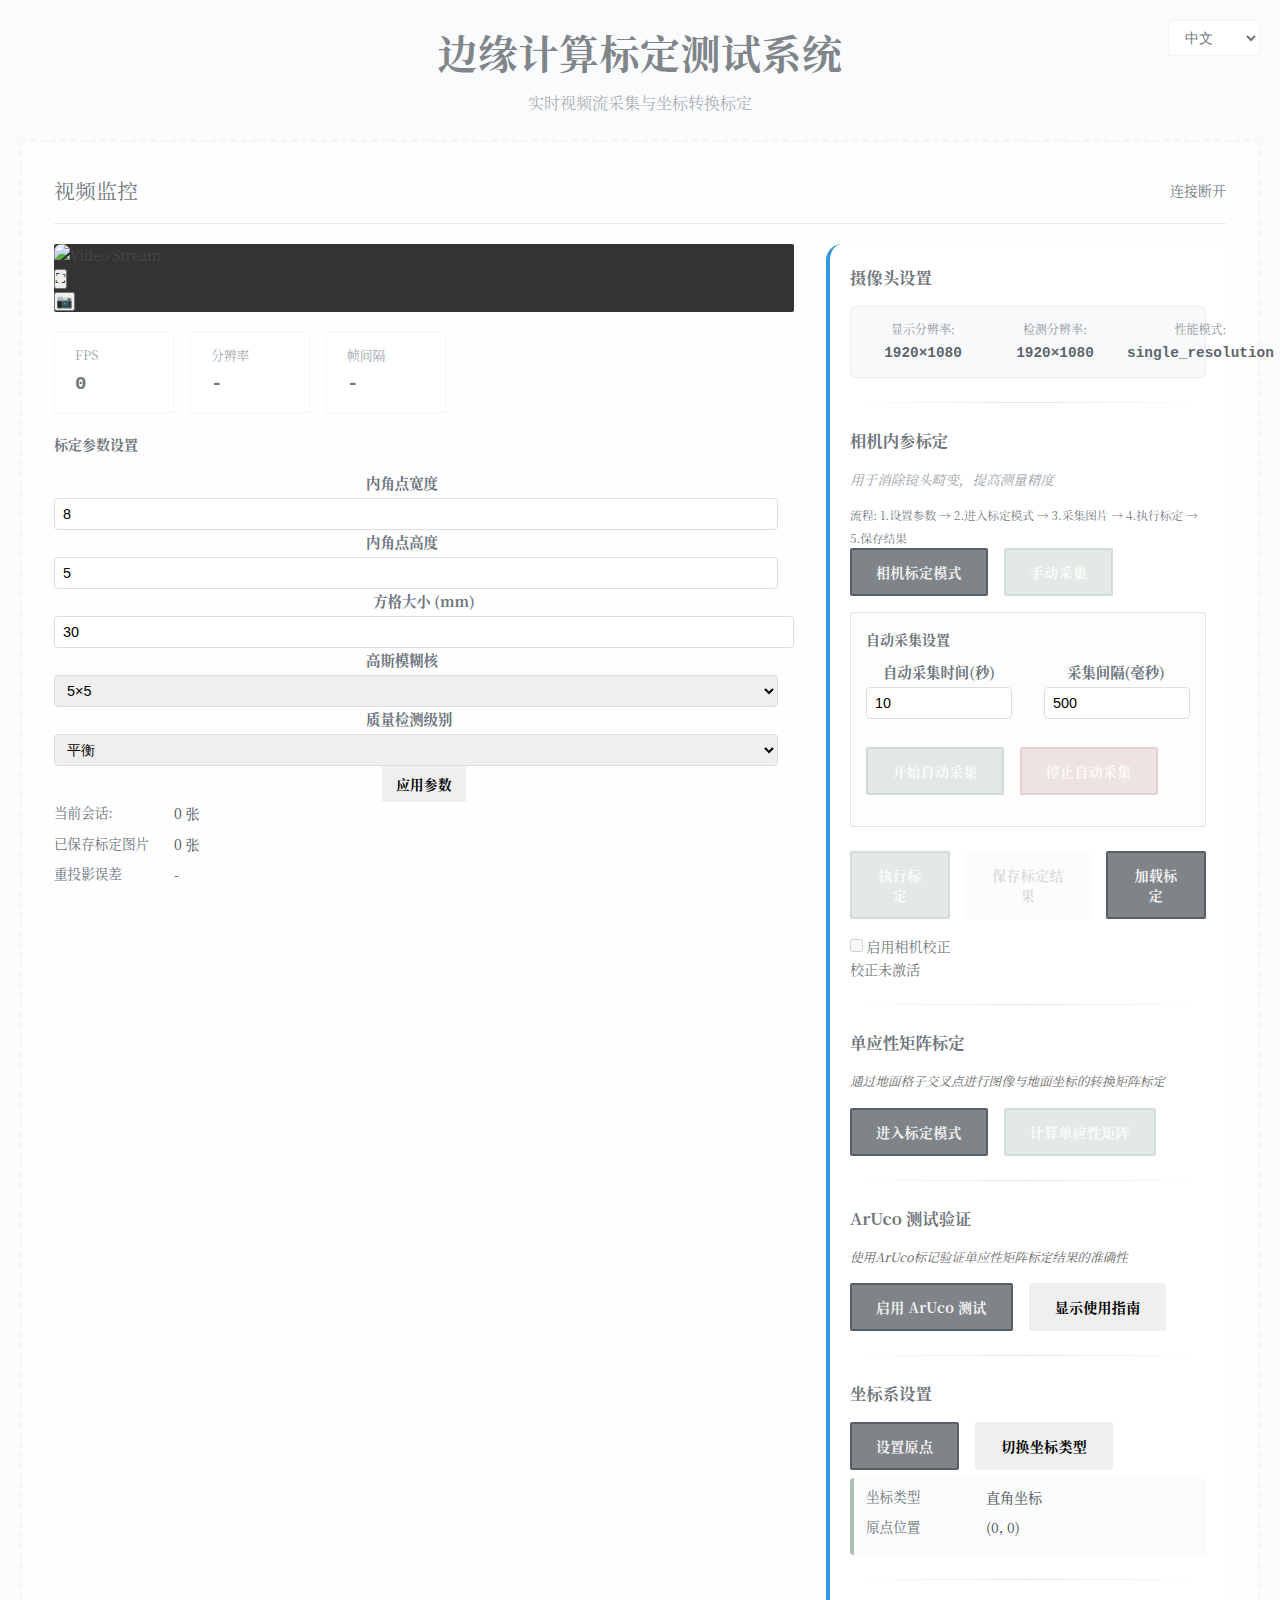
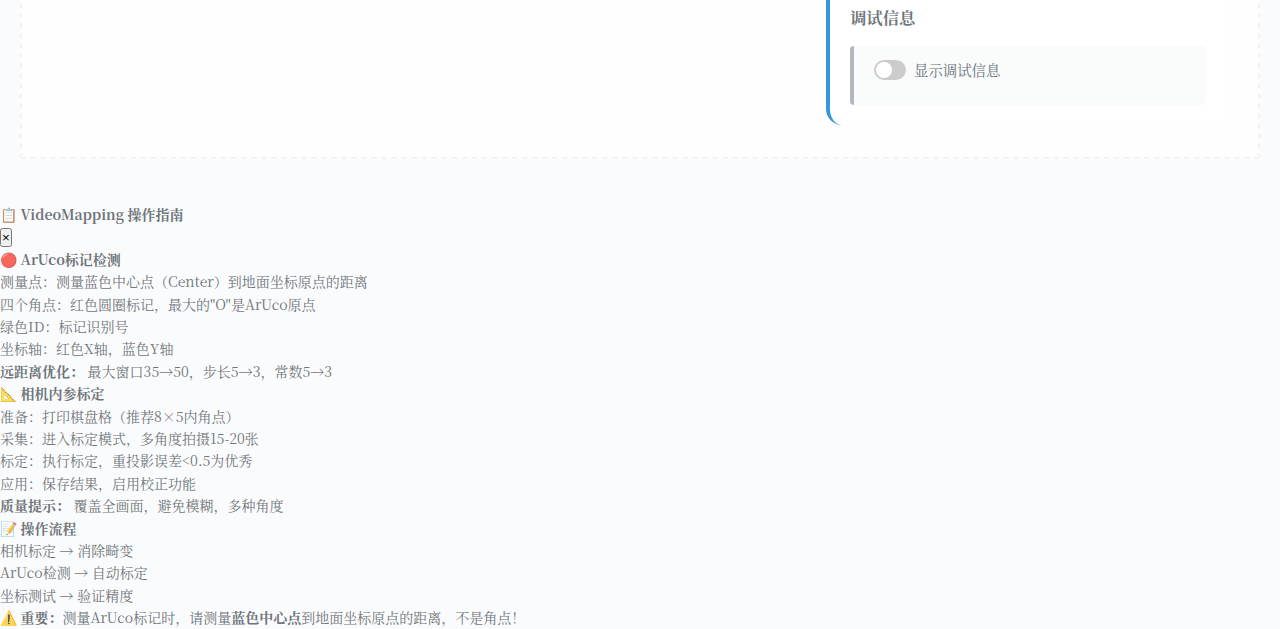
<file: static/index_backup.html>
<!DOCTYPE html>
<html lang="en">
<head>
    <meta charset="UTF-8">
    <meta name="viewport" content="width=device-width, initial-scale=1.0">
    <title>边缘计算标定测试系统</title>
    
    <!-- Favicon -->
    <link rel="icon" type="image/png" href="favicon.png">
    <link rel="shortcut icon" type="image/png" href="favicon.png">
    
    <!-- 防缓存的meta标签 -->
    <meta http-equiv="Cache-Control" content="no-cache, no-store, must-revalidate">
    <meta http-equiv="Pragma" content="no-cache">
    <meta http-equiv="Expires" content="0">
    
    <link rel="stylesheet" href="styles.css">
</head>
<body>
    <div class="app-container">
        <div class="page-header">
            <div class="language-switcher">
                <select id="languageSelect" class="language-select">
                    <option value="zh">中文</option>
                    <option value="en">English</option>
                </select>
            </div>
            <h1 class="page-title" data-i18n="title">边缘计算标定测试系统</h1>
            <p class="page-subtitle" data-i18n="subtitle">Edge Computing Calibration Test System</p>
        </div>
        
        <div class="card">
            <div class="card-header">
                <h2 class="card-title" data-i18n="video_monitoring">视频流</h2>
                <div id="status" class="status-panel" data-i18n="status_connecting">状态: 正在连接服务器...</div>
            </div>
            
            <div class="grid grid-2">
                <div>
                    <div class="video-container">
                        <img id="video" alt="Video Stream" style="max-width: 100%; height: auto; border-radius: 8px;">
                        <div class="fullscreen-container">
                            <button id="fullscreenBtn" class="fullscreen-btn" title="全屏显示">
                                <span>⛶</span>
                            </button>
                        </div>
                        
                        <!-- 添加浮动的相机校正控制面板 -->
                        <div id="floatingCorrectionPanel" class="floating-correction-panel" style="display: none;">
                            <div class="panel-header">
                                <span class="panel-title">📷 相机校正控制</span>
                                <button id="closeCorrectionPanel" class="close-btn">×</button>
                            </div>
                            <div class="panel-content">
                                <div class="correction-toggle-row">
                                    <label class="switch-container">
                                        <input type="checkbox" id="floatingEnableCameraCorrectionToggle" disabled>
                                        <span class="switch-slider"></span>
                                        <span class="switch-label" data-i18n="enable_camera_correction">启用相机校正</span>
                                    </label>
                                    <div id="floatingCorrectionStatus" class="correction-status">
                                        <span class="status-text" data-i18n="correction_inactive">校正未激活</span>
                                    </div>
                                </div>
                                <div class="correction-info">
                                    <div class="info-item">
                                        <span class="info-label">校正状态:</span>
                                        <span id="correctionEffectDisplay" class="info-value">未知</span>
                                    </div>
                                    <div class="info-item">
                                        <span class="info-label">处理延迟:</span>
                                        <span id="correctionLatency" class="info-value">--ms</span>
                                    </div>
                                </div>
                            </div>
                        </div>
                        
                        <!-- 视频流控制浮动按钮 -->
                        <div class="video-overlay-controls">
                            <button id="showCorrectionPanelBtn" class="overlay-btn correction-btn" title="显示相机校正控制">
                                📷
                            </button>
                        </div>
                    </div>
                    
                    <div class="stats">
                        <div class="stat">
                            <span class="stat-label" data-i18n="fps">FPS</span>
                            <span id="fps" class="stat-value">0</span>
                        </div>
                        <div class="stat">
                            <span class="stat-label" data-i18n="resolution">分辨率</span>
                            <span id="resolution" class="stat-value">-</span>
                        </div>
                        <div class="stat">
                            <span class="stat-label" data-i18n="latency">帧间隔</span>
                            <span id="latency" class="stat-value">-</span>
                        </div>
                    </div>
                    
                    <!-- 标定参数设置区域 - 移到视频下方 -->
                    <div class="calibration-params-section">
                        <h4 class="mb-2" data-i18n="calibration_parameters">标定参数设置</h4>
                        
                        <!-- 两行参数布局 -->
                        <div class="parameter-rows">
                            <!-- 第一行：基础参数 -->
                            <div class="parameter-row">
                                <div class="form-group compact">
                                    <label class="form-label" data-i18n="corner_width">内角点宽度</label>
                                    <input type="number" id="boardWidthInput" value="8" class="form-control compact" min="3" max="20" />
                                </div>
                                <div class="form-group compact">
                                    <label class="form-label" data-i18n="corner_height">内角点高度</label>
                                    <input type="number" id="boardHeightInput" value="5" class="form-control compact" min="3" max="20" />
                                </div>
                                <div class="form-group compact">
                                    <label class="form-label" data-i18n="square_size">方格大小(mm)</label>
                                    <input type="number" id="squareSizeInput" value="30" class="form-control compact" min="5" max="200" />
                                </div>
                            </div>
                            
                            <!-- 第二行：高级参数 -->
                            <div class="parameter-row">
                                <div class="form-group compact">
                                    <label class="form-label" data-i18n="blur_kernel_size">高斯模糊核</label>
                                    <select id="blurKernelSizeInput" class="form-control compact">
                                        <option value="0" data-i18n="none">无</option>
                                        <option value="3">3×3</option>
                                        <option value="5" selected>5×5</option>
                                        <option value="7">7×7</option>
                                        <option value="9">9×9</option>
                                    </select>
                                </div>
                                <div class="form-group compact">
                                    <label class="form-label" data-i18n="quality_check_level">质量检测级别</label>
                                    <select id="qualityCheckLevelInput" class="form-control compact">
                                        <option value="0" data-i18n="strict_quality">严格</option>
                                        <option value="1" selected data-i18n="balanced_quality">平衡</option>
                                        <option value="2" data-i18n="permissive_quality">宽松</option>
                                    </select>
                                </div>
                                <div class="form-group compact">
                                    <button id="setBoardSizeBtn" class="btn btn-secondary btn-sm">
                                        <span data-i18n="apply_parameters">应用参数</span>
                                    </button>
                                </div>
                            </div>
                        </div>
                        
                        <!-- 标定状态信息 -->
                        <div class="calibration-status-info">
                            <div class="info-item">
                                <span class="info-label" data-i18n="current_session_images">当前会话:</span>
                                <span id="currentSessionImagesCount" class="info-value">0 张</span>
                            </div>
                            <div class="info-item">
                                <span class="info-label" data-i18n="saved_images_count">历史保存:</span>
                                <span id="savedImagesCount" class="info-value">0 张</span>
                            </div>
                            <div class="info-item">
                                <span class="info-label" data-i18n="reprojection_error">重投影误差:</span>
                                <span id="calibrationErrorDisplay" class="info-value">-</span>
                            </div>
                        </div>
                    </div>
                </div>
                
                <div class="control-panel">
                    <div class="control-section compact">
                        <h3 class="mb-2" data-i18n="camera_settings">摄像头设置</h3>
                        <div class="resolution-info">
                            <div class="resolution-item">
                                <span class="info-label" data-i18n="display_resolution">显示分辨率:</span>
                                <span id="displayResolution" class="info-value">960×540</span>
                            </div>
                            <div class="resolution-item">
                                <span class="info-label" data-i18n="detection_resolution">检测分辨率:</span>
                                <span id="detectionResolution" class="info-value">1920×1080</span>
                            </div>
                            <div class="resolution-item">
                                <span class="info-label" data-i18n="performance_mode">性能模式:</span>
                                <span id="performanceMode" class="info-value status-dual">双分辨率</span>
                            </div>
                        </div>
                    </div>
                    
                    <hr class="section-divider">
                    
                    <div class="control-section">
                        <h3 class="mb-2" data-i18n="camera_intrinsic_calibration">相机内参标定</h3>
                        <p class="section-description compact" data-i18n="camera_calibration_desc">用于消除镜头畸变，提高测量精度</p>
                        
                        <!-- 标定流程说明 -->
                        <div class="calibration-flow-info">
                            <small class="flow-text" data-i18n="calibration_flow">
                                流程: 1.设置参数 → 2.进入标定模式 → 3.采集图片 → 4.执行标定 → 5.保存结果
                            </small>
                        </div>
                        
                        <!-- 标定操作按钮 - 简化布局 -->
                        <div class="calibration-operations mb-3">
                            <!-- 主要操作按钮 -->
                            <div class="control-row mb-2">
                                <button id="toggleCameraCalibrationBtn" class="btn btn-primary">
                                    <span data-i18n="camera_calibration_mode">相机标定模式</span>
                                </button>
                                <button id="addCalibrationImageBtn" class="btn btn-success" disabled>
                                    <span data-i18n="manual_capture_image">手动采集</span>
                                </button>
                            </div>
                            
                            <!-- 自动采集区域 -->
                            <div class="auto-capture-section mb-3">
                                <h5 data-i18n="auto_capture_settings">自动采集设置</h5>
                                <div class="control-row mb-2">
                                    <div class="form-group">
                                        <label class="form-label" data-i18n="auto_capture_time">时间(秒)</label>
                                        <input type="number" id="autoCaptureTimeInput" value="10" class="form-control compact" min="1" max="60" />
                                    </div>
                                    <div class="form-group">
                                        <label class="form-label" data-i18n="auto_capture_interval">间隔(毫秒)</label>
                                        <input type="number" id="autoCaptureIntervalInput" value="500" class="form-control compact" min="100" max="2000" />
                                    </div>
                                </div>
                                <div class="control-row mb-2">
                                    <button id="startAutoCalibrationBtn" class="btn btn-success" disabled>
                                        <span data-i18n="start_auto_capture">开始自动采集</span>
                                    </button>
                                    <button id="stopAutoCalibrationBtn" class="btn btn-danger" disabled>
                                        <span data-i18n="stop_auto_capture">停止采集</span>
                                    </button>
                                </div>
                                <!-- 倒计时显示区域 -->
                                <div id="countdownDisplay" class="countdown-display" style="display: none;">
                                    <div class="countdown-item">
                                        <span class="countdown-label" data-i18n="remaining_time">剩余时间:</span>
                                        <span id="remainingTime" class="countdown-value">0s</span>
                                    </div>
                                    <div class="countdown-item">
                                        <span class="countdown-label" data-i18n="next_capture_in">下次采集:</span>
                                        <span id="nextCaptureTime" class="countdown-value">0s</span>
                                    </div>
                                    <div class="countdown-item">
                                        <span class="countdown-label" data-i18n="capture_progress">采集进度:</span>
                                        <span id="captureProgress" class="countdown-value">0%</span>
                                    </div>
                                </div>
                            </div>
                            
                            <!-- 标定执行和保存 -->
                            <div class="control-row mb-2">
                                <button id="performCameraCalibrationBtn" class="btn btn-success" disabled>
                                    <span data-i18n="perform_calibration">执行标定</span>
                                </button>
                                <button id="saveCameraCalibrationBtn" class="btn btn-secondary" disabled>
                                    <span data-i18n="save_calibration">保存标定</span>
                                </button>
                                <button id="loadCameraCalibrationBtn" class="btn btn-primary">
                                    <span data-i18n="load_calibration">加载标定</span>
                                </button>
                            </div>
                            
                            <!-- 相机校正控制 -->
                            <div class="control-row mb-2">
                                <div class="camera-correction-control">
                                    <label class="switch-container">
                                        <input type="checkbox" id="enableCameraCorrectionToggle" disabled>
                                        <span class="switch-slider"></span>
                                        <span class="switch-label" data-i18n="enable_camera_correction">启用相机校正</span>
                                    </label>
                                    <div id="correctionStatus" class="correction-status">
                                        <span class="status-text" data-i18n="correction_inactive">校正未激活</span>
                                    </div>
                                </div>
                            </div>
                            

                        </div>
                        

                        

                    </div>
                    
                    <hr class="section-divider">
                    
                    <div class="control-section">
                        <h3 class="mb-2" data-i18n="homography_matrix_calibration">单应性矩阵标定</h3>
                        <p class="section-description" data-i18n="homography_calibration_desc">通过地面格子交叉点进行图像与地面坐标的转换矩阵标定</p>
                        <div class="control-row">
                            <button id="toggleCalibrationBtn" class="btn btn-primary">
                                <span data-i18n="enter_calibration_mode">进入标定模式</span>
                            </button>
                            <button id="computeHomographyBtn" class="btn btn-success" disabled>
                                <span data-i18n="compute_homography">计算单应性矩阵</span>
                            </button>
                        </div>
                    </div>
                    
                    <hr class="section-divider">
                    
                    <div class="control-section">
                        <h3 class="mb-2" data-i18n="aruco_testing_verification">ArUco 测试验证</h3>
                        <p class="section-description" data-i18n="aruco_testing_desc">使用ArUco标记验证单应性矩阵标定结果的准确性</p>
                        <div class="control-row">
                            <button id="toggleArUcoBtn" class="btn btn-primary">
                                <span data-i18n="enable_aruco_testing">启用 ArUco 测试</span>
                            </button>
                            <button id="showArUcoGuideBtn" class="btn btn-info">
                                <span data-i18n="show_aruco_guide">显示使用指南</span>
                            </button>
                        </div>
                        
                        <!-- ArUco 测试状态显示 -->
                        <div id="arucoTestingStatus" class="aruco-testing-status mt-2" style="display: none;">
                            <div class="status-card">
                                <h5>📍 检测状态</h5>
                                <div class="status-info">
                                    <span class="status-label">检测到的标记：</span>
                                    <span id="detectedMarkersTestCount" class="status-value">0</span>
                                </div>
                                <div class="status-info">
                                    <span class="status-label">矩阵状态：</span>
                                    <span id="homographyStatusTest" class="status-value">未标定</span>
                                </div>
                            </div>
                        </div>
                    </div>
                    
                    <hr class="section-divider">
                    
                    <div class="control-section">
                        <h3 class="mb-2" data-i18n="coordinate_system">坐标系设置</h3>
                        <div class="control-row">
                            <button id="setOriginBtn" class="btn btn-primary">
                                <span data-i18n="set_origin">设置原点</span>
                            </button>
                            <button id="toggleCoordTypeBtn" class="btn btn-secondary">
                                <span data-i18n="toggle_coord_type">切换坐标类型</span>
                            </button>
                        </div>
                        <div class="coordinate-system-info mt-2">
                            <div class="info-item">
                                <span class="info-label" data-i18n="coord_type">坐标类型:</span>
                                <span id="coordTypeDisplay" class="info-value">直角坐标</span>
                            </div>
                            <div class="info-item">
                                <span class="info-label" data-i18n="origin_position">原点位置:</span>
                                <span id="originDisplay" class="info-value">(0, 0)</span>
                            </div>
                        </div>
                    </div>
                    
                    <hr class="section-divider">
                    
                    <div class="control-section">
                        <h3 class="mb-2" data-i18n="debug_information">调试信息</h3>
                        <div class="debug-panel">
                            <div class="debug-toggle">
                                <label class="switch">
                                    <input type="checkbox" id="debugToggle">
                                    <span class="slider round"></span>
                                </label>
                                <span data-i18n="show_debug_info">显示调试信息</span>
                            </div>
                            <div id="debugInfo" class="debug-info" style="display: none;">
                                <div class="info-item">
                                    <span class="info-label" data-i18n="homography_matrix">单应性矩阵:</span>
                                    <pre id="homographyMatrix" class="info-value matrix">-</pre>
                                    <button id="exportMatrixBtn" class="btn btn-sm btn-secondary">
                                        <span data-i18n="export_matrix">导出矩阵</span>
                                    </button>
                                </div>
                                <div class="info-item">
                                    <span class="info-label" data-i18n="detected_markers">检测到的标记:</span>
                                    <span id="detectedMarkersCount" class="info-value">0</span>
                                </div>
                                <div class="info-item">
                                    <span class="info-label" data-i18n="last_operation">最近操作:</span>
                                    <span id="lastOperation" class="info-value">-</span>
                                </div>
                            </div>
                        </div>
                    </div>
                </div>
            </div>
            
            <div id="calibrationPanel" class="calibration-panel" style="display: none;">
                <div class="calibration-header">
                    <h3>📐 单应性矩阵标定</h3>
                    <button id="calibrationFullscreenBtn" class="calibration-fullscreen-btn" title="全屏模式 - 提高点击选择精度">
                        <span class="fullscreen-icon">⛶</span>
                        <span class="fullscreen-text">全屏</span>
                    </button>
                </div>
                <p>💡 <strong>使用说明</strong>：点击视频中的地面格子交叉点，然后输入该点的实际地面坐标。至少需要 4 个点。</p>
                
                <div class="calibration-controls">
                    <div class="ground-coordinates">
                        <label>地面坐标 X (毫米):</label>
                        <input type="number" id="groundX" class="form-input" value="0" placeholder="例如: 0">
                        <label>地面坐标 Y (毫米):</label>
                        <input type="number" id="groundY" class="form-input" value="0" placeholder="例如: 0">
                    </div>
                    
                    <div class="calibration-buttons">
                        <button id="removeLastPointBtn" class="btn btn-danger">移除最后一个点</button>
                        <button id="clearPointsBtn" class="btn btn-danger">清除所有点</button>
                    </div>
                    
                    <div class="calibration-file">
                        <button id="saveCalibrationBtn" class="btn btn-success">保存矩阵文件</button>
                        <button id="loadCalibrationBtn" class="btn btn-primary">加载矩阵文件</button>
                    </div>
                </div>
                
                <div class="calibration-points">
                    <h4>📍 标定点列表</h4>
                    <div id="pointsList"></div>
                </div>
                
                <!-- 标定建议 -->
                <div class="calibration-tips mt-3">
                    <h5>💡 标定建议</h5>
                    <ul>
                        <li><strong>保持1920×1080分辨率</strong>，确保单应性矩阵计算精度</li>
                        <li>选择地面格子的交叉点作为标定点，位置更准确</li>
                        <li>标定点应尽量分布在画面的四个角落和中心</li>
                        <li>测量地面坐标时要保持一致的坐标系</li>
                        <li>建议使用至少6-8个标定点以提高精度</li>
                        <li><strong>点击上方全屏按钮</strong>，提高点击选择精度</li>
                    </ul>
                </div>
            </div>
            
            <div id="arucoPanel" class="aruco-panel" style="display: none;">
                <h3>🎯 ArUco 测试验证</h3>
                <p>💡 <strong>使用说明</strong>：在画面中放置ArUco标记，系统将显示其检测信息和计算出的地面坐标，用于验证单应性矩阵的准确性。</p>
                
                <!-- 测试状态显示 -->
                <div class="testing-status-display">
                    <div class="status-row">
                        <div class="status-item">
                            <span class="status-label">矩阵状态：</span>
                            <span id="matrixStatusDisplay" class="status-value matrix-not-ready">未标定</span>
                        </div>
                        <div class="status-item">
                            <span class="status-label">检测状态：</span>
                            <span id="detectionStatusDisplay" class="status-value">等待检测</span>
                        </div>
                    </div>
                </div>
                
                <!-- 检测到的标记信息 -->
                <div class="detected-markers-info">
                    <h4>📋 检测结果</h4>
                    <div id="markersDetectionList" class="markers-list">
                        <p class="no-markers">暂未检测到ArUco标记</p>
                    </div>
                </div>
                
                <!-- ArUco 检测参数设置 -->
                <div class="aruco-detection-settings">
                    <h4>⚙️ 检测参数设置</h4>
                    <div class="detection-params-grid">
                        <div class="form-group">
                            <label>自适应阈值窗口最小值:</label>
                            <input type="number" id="arucoAdaptiveThreshWinSizeMin" class="form-input" min="3" max="15" value="3">
                        </div>
                        <div class="form-group">
                            <label>自适应阈值窗口最大值:</label>
                            <input type="number" id="arucoAdaptiveThreshWinSizeMax" class="form-input" min="15" max="50" value="35">
                        </div>
                        <div class="form-group">
                            <label>自适应阈值窗口步长:</label>
                            <input type="number" id="arucoAdaptiveThreshWinSizeStep" class="form-input" min="1" max="20" value="5">
                        </div>
                        <div class="form-group">
                            <label>自适应阈值常数:</label>
                            <input type="number" id="arucoAdaptiveThreshConstant" class="form-input" min="1" max="20" step="0.1" value="5">
                        </div>
                        <div class="form-group">
                            <label>角点优化方法:</label>
                            <select id="arucoCornerRefinementMethod" class="form-input">
                                <option value="0">无优化</option>
                                <option value="1" selected>亚像素优化</option>
                                <option value="2">轮廓优化</option>
                            </select>
                        </div>
                    </div>
                    <div class="params-buttons">
                        <button id="setArucoParamsBtn" class="btn btn-secondary">应用检测参数</button>
                        <button id="resetArucoParamsBtn" class="btn btn-secondary">重置为默认值</button>
                    </div>
                </div>
                
                <!-- 使用提示 -->
                <div class="testing-tips mt-3">
                    <h5>📝 测试提示</h5>
                    <ul>
                        <li>确保已完成单应性矩阵标定或加载了矩阵文件</li>
                        <li>将ArUco标记放置在地面的已知位置进行验证</li>
                        <li>标记检测信息包括：ID、角点坐标、中心点坐标</li>
                        <li>系统会自动计算并显示标记的地面坐标</li>
                        <li>通过比较计算坐标与实际坐标来验证标定精度</li>
                    </ul>
                </div>
            </div>
            
            <div id="coordinateTestPanel" class="coordinate-test-panel" style="display: none;">
                <h3>坐标转换测试</h3>
                <p>点击视频将图像坐标转换为地面坐标。</p>
                
                <div class="coordinate-display">
                    <div>
                        <span>图像 X:</span>
                        <span id="imageX">0</span>
                    </div>
                    <div>
                        <span>图像 Y:</span>
                        <span id="imageY">0</span>
                    </div>
                    <div>
                        <span>地面 X:</span>
                        <span id="convertedGroundX">0</span>
                    </div>
                    <div>
                        <span>地面 Y:</span>
                        <span id="convertedGroundY">0</span>
                    </div>
                </div>
            </div>
        </div>
    </div>

    <script>
        // 添加一些基础的调试输出
        console.log('HTML script block loaded, timestamp:', new Date().toISOString());
        console.log('Document ready state:', document.readyState);
    </script>
    
    <!-- 首先加载多语言支持 -->
    <script src="i18n.js"></script>
    <!-- 然后加载主程序 -->
    <script src="script.js"></script>

    <!-- 操作指南面板 - 放在页面底部 -->
    <div id="operationGuide" class="operation-guide-bottom">
        <div class="guide-header">
            <h4>📋 VideoMapping 操作指南</h4>
            <button id="closeGuideBtn" class="close-guide-btn">×</button>
        </div>
        <div class="guide-content">
            <div class="guide-grid">
                <div class="guide-section">
                    <strong>🔴 ArUco标记检测</strong>
                    <ul>
                        <li><span class="highlight">测量点</span>：测量蓝色中心点（Center）到地面坐标原点的距离</li>
                        <li><span class="highlight">四个角点</span>：红色圆圈标记，最大的"O"是ArUco原点</li>
                        <li><span class="highlight">绿色ID</span>：标记识别号</li>
                        <li><span class="highlight">坐标轴</span>：红色X轴，蓝色Y轴</li>
                    </ul>
                    
                    <strong>远距离优化：</strong>
                    <span class="optimization-tips">最大窗口35→50，步长5→3，常数5→3</span>
                </div>
                
                <div class="guide-section">
                    <strong>📐 相机内参标定</strong>
                    <ul>
                        <li><span class="highlight">准备</span>：打印棋盘格（推荐8×5内角点）</li>
                        <li><span class="highlight">采集</span>：进入标定模式，多角度拍摄15-20张</li>
                        <li><span class="highlight">标定</span>：执行标定，重投影误差<0.5为优秀</li>
                        <li><span class="highlight">应用</span>：保存结果，启用校正功能</li>
                    </ul>
                    
                    <strong>质量提示：</strong>
                    <span class="optimization-tips">覆盖全画面，避免模糊，多种角度</span>
                </div>
                
                <div class="guide-section">
                    <strong>📝 操作流程</strong>
                    <ol>
                        <li>相机标定 → 消除畸变</li>
                        <li>ArUco检测 → 自动标定</li>
                        <li>坐标测试 → 验证精度</li>
                    </ol>
                    
                    <div class="important-note">
                        <strong>⚠️ 重要：</strong>测量ArUco标记时，请测量<strong>蓝色中心点</strong>到地面坐标原点的距离，不是角点！
                    </div>
                </div>
            </div>
        </div>
    </div>
</body>
</html>
</file>
<file: static/styles.css>
/*
 * 统一样式文件 - 智能家居风格
 * 参考设计：简洁的卡片式布局，米白色背景，现代化排版
 * 适用于所有摄像头管理系统页面
 */

/* ===== 基础重置和字体 ===== */
* {
    margin: 0;
    padding: 0;
    box-sizing: border-box;
}

body {
    font-family: 'Source Han Serif SC', 'Noto Serif CJK SC', 'Songti SC', 'SimSun', 'SF Pro Display', 'SF Pro Text', 'Helvetica Neue', 'Arial', serif;
    background: #fafbfc;
    color: rgba(73, 80, 87, 0.8);
    min-height: 100vh;
    line-height: 1.6;
    font-size: 14px;
    overflow-x: hidden;
    margin: 0;
    padding: 0;
    font-weight: 400;
}

/* ===== 主容器布局 ===== */
.app-container {
    max-width: 1400px;
    margin: 0 auto;
    padding: 20px;
    min-height: 100vh;
}

/* ===== 页面标题区域 ===== */
.page-header {
    text-align: center;
    margin-bottom: 20px;
    position: relative;
}

.page-title {
    font-size: 2.5rem;
    font-weight: 700;
    color: rgba(73, 80, 87, 0.7);
    margin-bottom: 6px;
    letter-spacing: 0.5px;
    font-family: 'Source Han Serif SC', 'Noto Serif CJK SC', 'Songti SC', 'SimSun', serif;
}

.page-subtitle {
    font-size: 1rem;
    color: rgba(108, 117, 125, 0.6);
    font-weight: 400;
    margin-bottom: 24px;
}

.language-switcher {
    position: absolute;
    top: 0;
    right: 0;
    z-index: 10;
}

.language-select {
    padding: 8px 12px;
    border: 1px solid rgba(233, 236, 239, 0.6);
    border-radius: 4px;
    background: rgba(255, 255, 255, 0.9);
    font-size: 14px;
    color: rgba(73, 80, 87, 0.8);
    cursor: pointer;
    outline: none;
    transition: all 0.2s ease;
}

.language-select:hover {
    border-color: rgba(73, 80, 87, 0.5);
    background: rgba(255, 255, 255, 1);
}

/* ===== 卡片系统 ===== */
.card {
    background: rgba(255, 255, 255, 0.8);
    border-radius: 2px;
    padding: 32px;
    margin-bottom: 24px;
    border: 2px dashed rgba(233, 236, 239, 0.6);
    transition: all 0.2s ease;
    position: relative;
}

.card:hover {
    border-color: rgba(73, 80, 87, 0.4);
    transform: translateY(-1px);
}

.card-header {
    display: flex;
    align-items: center;
    justify-content: space-between;
    margin-bottom: 20px;
    padding-bottom: 16px;
    border-bottom: 1px solid rgba(149, 165, 166, 0.2);
}

.card-title {
    font-size: 1.3rem;
    font-weight: 500;
    color: rgba(73, 80, 87, 0.8);
    display: flex;
    align-items: center;
    gap: 8px;
    font-family: 'Source Han Serif SC', 'Noto Serif CJK SC', 'Songti SC', 'SimSun', serif;
    letter-spacing: 0.3px;
}

.card-actions {
    display: flex;
    gap: 8px;
}

/* ===== 网格布局 ===== */
.grid {
    display: grid;
    gap: 32px;
}

.grid-2 {
    grid-template-columns: 1fr 400px;
}

/* ===== 控制面板样式 ===== */
.control-panel {
    background: rgba(255, 255, 255, 0.95);
    border-radius: 16px;
    padding: 20px;
    border-left: 4px solid #3498db;
}

.control-section {
    margin-bottom: 24px;
}

.control-section:last-child {
    margin-bottom: 0;
}

.control-row {
    display: flex;
    gap: 1rem;
    align-items: flex-end;
    margin-bottom: 0.5rem;
}

.form-group {
    display: flex;
    flex-direction: column;
    margin-bottom: 1rem;
    flex: 1;
    margin-right: 1rem;
}

.form-group:last-child {
    margin-right: 0;
}

.form-label {
    font-weight: bold;
    margin-bottom: 0.5rem;
    color: #333;
}

.form-hint {
    font-size: 0.8em;
    color: #666;
    margin-top: 0.25rem;
    line-height: 1.3;
}

.form-control {
    padding: 0.5rem;
    border: 1px solid #ddd;
    border-radius: 4px;
    font-size: 1rem;
    width: 100%;
}

.form-control:focus {
    outline: none;
    border-color: #007bff;
    box-shadow: 0 0 0 2px rgba(0, 123, 255, 0.25);
}

/* ===== 表单控件 ===== */
.form-input,
.form-select {
    padding: 12px 16px;
    border: 2px solid rgba(233, 236, 239, 0.6);
    border-radius: 2px;
    font-size: 14px;
    background: rgba(255, 255, 255, 0.8);
    transition: all 0.2s ease;
    font-family: inherit;
    color: rgba(73, 80, 87, 0.8);
}

.form-input:focus,
.form-select:focus {
    outline: none;
    border-color: rgba(73, 80, 87, 0.5);
    background: rgba(255, 255, 255, 0.9);
}

/* ===== 按钮系统 ===== */
.btn {
    padding: 12px 24px;
    border: 2px solid transparent;
    border-radius: 2px;
    font-size: 14px;
    font-weight: 500;
    cursor: pointer;
    transition: all 0.2s ease;
    letter-spacing: 0.3px;
    display: inline-flex;
    align-items: center;
    gap: 8px;
    text-decoration: none;
    justify-content: center;
    font-family: 'Source Han Serif SC', 'Noto Serif CJK SC', 'Songti SC', 'SimSun', 'SF Pro Display', serif;
}

.btn:hover {
    transform: translateY(-1px);
}

.btn:active {
    transform: translateY(0);
}

.btn:disabled {
    opacity: 0.5;
    cursor: not-allowed;
    transform: none;
    box-shadow: none;
}

/* 按钮颜色变体 */
.btn-primary {
    background: rgba(73, 80, 87, 0.7);
    color: rgba(255, 255, 255, 0.9);
    border: 2px solid rgba(73, 80, 87, 0.7);
}

.btn-primary:hover {
    background: rgba(73, 80, 87, 0.8);
    border-color: rgba(73, 80, 87, 0.8);
}

.btn-success {
    background: rgba(120, 150, 130, 0.4);
    color: rgba(255, 255, 255, 0.9);
    border: 2px solid rgba(120, 150, 130, 0.4);
}

.btn-success:hover {
    background: rgba(120, 150, 130, 0.5);
    border-color: rgba(120, 150, 130, 0.5);
}

.btn-danger {
    background: rgba(180, 120, 120, 0.4);
    color: rgba(255, 255, 255, 0.9);
    border: 2px solid rgba(180, 120, 120, 0.4);
}

.btn-danger:hover {
    background: rgba(180, 120, 120, 0.5);
    border-color: rgba(180, 120, 120, 0.5);
}

/* 按钮状态样式 */
.btn.active {
    background-color: rgba(0, 255, 0, 0.3);
    border-color: rgba(0, 255, 0, 0.5);
    color: #2d5a2d;
}

.btn.processing {
    background-color: rgba(0, 255, 0, 0.6);
    border-color: rgba(0, 255, 0, 0.8);
    color: #1a4d1a;
    animation: pulse 1.5s infinite;
}

@keyframes pulse {
    0% { opacity: 1; }
    50% { opacity: 0.7; }
    100% { opacity: 1; }
}

/* 双行按钮文本样式 */
.btn span {
    display: block;
    font-weight: bold;
}

.btn small {
    display: block;
    font-size: 0.75em;
    opacity: 0.8;
    font-weight: normal;
    line-height: 1.2;
}

/* ===== 状态显示 ===== */
.status-panel {
    background: rgba(248, 249, 250, 0.7);
    border-radius: 2px;
    padding: 16px;
    font-family: 'SF Mono', 'Monaco', 'Consolas', monospace;
    font-size: 13px;
}

.status-item {
    display: flex;
    justify-content: space-between;
    align-items: center;
    margin-bottom: 8px;
    padding: 4px 0;
}

.status-item:last-child {
    margin-bottom: 0;
}

.status-label {
    color: rgba(127, 140, 141, 0.7);
    font-weight: 500;
}

.status-value {
    font-weight: 700;
    color: rgba(73, 80, 87, 0.8);
}

.status-value.success {
    color: rgba(120, 150, 130, 0.8);
}

.status-value.error {
    color: rgba(180, 120, 120, 0.8);
}

.status-value.warning {
    color: rgba(200, 180, 120, 0.8);
}

/* ===== 视频显示区域 ===== */
.video-container {
    background: rgba(0, 0, 0, 0.8);
    border-radius: 2px;
    overflow: hidden;
    position: relative;
    margin-bottom: 20px;
}

.video-canvas {
    width: 100%;
    height: auto;
    display: block;
}

/* 视频控制按钮悬浮层 */
.video-controls-overlay {
    position: absolute;
    bottom: 10px;
    right: 10px;
    display: flex;
    gap: 8px;
    background: rgba(0, 0, 0, 0.6);
    padding: 8px;
    border-radius: 4px;
    backdrop-filter: blur(4px);
}

.video-controls-overlay .btn {
    font-size: 12px;
    padding: 4px 12px;
    min-width: 60px;
}

.video-overlay {
    position: absolute;
    top: 16px;
    left: 16px;
    background: rgba(0, 0, 0, 0.5);
    color: rgba(255, 255, 255, 0.9);
    padding: 8px 16px;
    border-radius: 2px;
    font-size: 12px;
    font-weight: 600;
}

/* ===== 自动采集区域样式 ===== */
.auto-capture-section {
    background: rgba(248, 249, 250, 0.3);
    border-radius: 4px;
    padding: 15px;
    border: 1px solid rgba(0, 0, 0, 0.1);
}

.auto-capture-section h5 {
    margin: 0 0 10px 0;
    font-size: 14px;
    font-weight: 600;
    color: rgba(73, 80, 87, 0.8);
}

/* ===== 倒计时显示样式 ===== */
.countdown-display {
    background: rgba(0, 123, 255, 0.1);
    border: 1px solid rgba(0, 123, 255, 0.2);
    border-radius: 4px;
    padding: 12px;
    margin-top: 10px;
    animation: pulse-countdown 2s infinite;
}

@keyframes pulse-countdown {
    0% { 
        background-color: rgba(0, 123, 255, 0.1);
        border-color: rgba(0, 123, 255, 0.2);
    }
    50% { 
        background-color: rgba(0, 123, 255, 0.15);
        border-color: rgba(0, 123, 255, 0.3);
    }
    100% { 
        background-color: rgba(0, 123, 255, 0.1);
        border-color: rgba(0, 123, 255, 0.2);
    }
}

.countdown-item {
    display: flex;
    justify-content: space-between;
    align-items: center;
    margin-bottom: 6px;
    font-size: 13px;
}

.countdown-item:last-child {
    margin-bottom: 0;
}

.countdown-label {
    color: rgba(73, 80, 87, 0.7);
    font-weight: 500;
}

.countdown-value {
    font-weight: 700;
    color: rgba(0, 123, 255, 0.8);
    font-family: 'SF Mono', 'Monaco', 'Consolas', monospace;
    font-size: 14px;
}

.countdown-value.progress {
    color: rgba(40, 167, 69, 0.8);
}

.countdown-value.warning {
    color: rgba(255, 193, 7, 0.8);
}

/* ===== 标定相关样式 ===== */
.calibration-panel, .coordinate-test-panel, .aruco-panel {
    background: rgba(255, 255, 255, 0.95);
    border-radius: 2px;
    padding: 20px;
    margin-top: 20px;
    border-left: 4px solid rgba(120, 150, 130, 0.6);
}

.calibration-panel h3, .coordinate-test-panel h3, .aruco-panel h3 {
    font-size: 1.2rem;
    font-weight: 500;
    color: rgba(73, 80, 87, 0.8);
    margin-bottom: 12px;
    font-family: 'Source Han Serif SC', 'Noto Serif CJK SC', 'Songti SC', 'SimSun', serif;
}

.calibration-panel p, .coordinate-test-panel p, .aruco-panel p {
    color: rgba(108, 117, 125, 0.7);
    margin-bottom: 16px;
    font-size: 0.9rem;
}

.calibration-controls {
    display: flex;
    flex-wrap: wrap;
    gap: 16px;
    margin-bottom: 20px;
}

.ground-coordinates, .calibration-buttons, .calibration-file {
    display: flex;
    align-items: center;
    gap: 12px;
    margin-bottom: 12px;
}

.ground-coordinates input {
    width: 80px;
    padding: 8px 12px;
    border: 2px solid rgba(233, 236, 239, 0.6);
    border-radius: 2px;
    font-size: 14px;
    background: rgba(255, 255, 255, 0.8);
}

.calibration-points {
    margin-top: 20px;
}

.calibration-points h4 {
    font-size: 1rem;
    color: rgba(73, 80, 87, 0.7);
    margin-bottom: 12px;
}

#pointsList {
    max-height: 200px;
    overflow-y: auto;
    border: 1px solid rgba(233, 236, 239, 0.6);
    border-radius: 2px;
    padding: 12px;
    background: rgba(248, 249, 250, 0.7);
}

.point-item {
    display: flex;
    justify-content: space-between;
    padding: 8px 0;
    border-bottom: 1px solid rgba(233, 236, 239, 0.6);
}

.point-item:last-child {
    border-bottom: none;
}

.coordinate-display {
    display: grid;
    grid-template-columns: repeat(2, 1fr);
    gap: 12px;
    background: rgba(248, 249, 250, 0.7);
    padding: 16px;
    border-radius: 2px;
    margin-top: 16px;
}

.coordinate-display div {
    display: flex;
    justify-content: space-between;
    padding: 4px 0;
}

.coordinate-display span:first-child {
    font-weight: 500;
    color: rgba(73, 80, 87, 0.7);
}

.coordinate-display span:last-child {
    font-family: 'SF Mono', 'Monaco', 'Consolas', monospace;
    color: rgba(73, 80, 87, 0.9);
}

/* ===== 统计信息区域 ===== */
.stats {
    display: flex;
    flex-wrap: wrap;
    gap: 16px;
    margin-bottom: 20px;
}

.stat {
    background: rgba(255, 255, 255, 0.8);
    border-radius: 2px;
    padding: 12px 20px;
    display: flex;
    flex-direction: column;
    min-width: 120px;
    border: 1px solid rgba(233, 236, 239, 0.6);
}

.stat-label {
    font-size: 0.8rem;
    color: rgba(108, 117, 125, 0.7);
    margin-bottom: 4px;
}

.stat-value {
    font-size: 1.2rem;
    font-weight: 600;
    color: rgba(73, 80, 87, 0.8);
    font-family: 'SF Mono', 'Monaco', 'Consolas', monospace;
}

/* ===== 响应式设计 ===== */
@media (max-width: 1024px) {
    .grid-2 {
        grid-template-columns: 1fr;
    }
}

@media (max-width: 768px) {
    .app-container {
        padding: 12px;
    }

    .card {
        padding: 16px;
    }

    .control-row {
        flex-direction: column;
        align-items: stretch;
    }

    .page-title {
        font-size: 2rem;
    }
    
    .stats {
        flex-direction: column;
    }
}

/* ===== 工具类 ===== */
.text-center { text-align: center; }
.mb-2 { margin-bottom: 16px; }
.mb-3 { margin-bottom: 24px; }
.mt-2 { margin-top: 16px; }
.flex { display: flex; }
.justify-between { justify-content: space-between; }
.align-center { align-items: center; }
.w-full { width: 100%; }

/* ===== 动画效果 ===== */
.fade-in {
    animation: fadeIn 0.5s ease-in;
}

@keyframes fadeIn {
    from { opacity: 0; transform: translateY(20px); }
    to { opacity: 1; transform: translateY(0); }
}

/* ===== ArUco 标记特有样式 ===== */
.aruco-marker-settings {
    margin-top: 16px;
    padding: 16px;
    background: rgba(248, 249, 250, 0.7);
    border-radius: 4px;
    border-left: 4px solid rgba(120, 150, 130, 0.6);
}

.aruco-marker-settings h4 {
    margin-bottom: 12px;
    font-size: 1rem;
    color: #495057;
}

.form-group {
    margin-bottom: 12px;
    display: flex;
    align-items: center;
}

.form-group label {
    min-width: 100px;
    font-size: 0.9rem;
    color: #6c757d;
}

.form-input {
    padding: 8px 12px;
    border: 1px solid #ced4da;
    border-radius: 4px;
    font-size: 0.9rem;
    width: 120px;
}

.aruco-markers-list {
    margin-top: 24px;
}

.aruco-markers-list h4 {
    margin-bottom: 12px;
    font-size: 1rem;
    color: #495057;
}

.markers-list-container {
    max-height: 300px;
    overflow-y: auto;
    padding: 8px;
    background: rgba(248, 249, 250, 0.7);
    border-radius: 4px;
    border-left: 4px solid rgba(120, 150, 130, 0.6);
}

.marker-item {
    display: flex;
    justify-content: space-between;
    align-items: center;
    padding: 8px 12px;
    margin-bottom: 8px;
    background: #fff;
    border-radius: 4px;
    box-shadow: 0 1px 3px rgba(0, 0, 0, 0.05);
}

.marker-id {
    font-weight: 600;
    color: #495057;
    min-width: 60px;
}

.marker-coords {
    font-family: 'SF Mono', 'Monaco', 'Consolas', monospace;
    color: #6c757d;
    flex-grow: 1;
    text-align: center;
}

.btn-sm {
    padding: 4px 8px;
    font-size: 0.8rem;
}

.mt-2 {
    margin-top: 8px;
}

/* ===== 调试信息面板 ===== */
.debug-panel {
    margin-top: 12px;
    padding: 12px;
    background: rgba(248, 249, 250, 0.7);
    border-radius: 4px;
    border-left: 4px solid rgba(130, 140, 150, 0.6);
}

.debug-toggle {
    display: flex;
    align-items: center;
    margin-bottom: 12px;
}

.debug-toggle span {
    margin-left: 8px;
    font-size: 0.9rem;
    color: #6c757d;
}

.debug-info {
    padding: 8px;
    background: rgba(255, 255, 255, 0.8);
    border-radius: 4px;
    font-family: 'SF Mono', 'Monaco', 'Consolas', monospace;
    font-size: 0.85rem;
}

.info-item {
    margin-bottom: 8px;
    display: flex;
    align-items: flex-start;
}

.info-label {
    min-width: 120px;
    font-size: 0.85rem;
    color: #6c757d;
    font-weight: 500;
}

.info-value {
    color: #495057;
}

.info-value.matrix {
    font-size: 0.8rem;
    line-height: 1.4;
    white-space: pre-wrap;
    margin: 0;
    padding: 4px 8px;
    background: rgba(240, 240, 240, 0.5);
    border-radius: 2px;
}

/* 开关样式 */
.switch {
    position: relative;
    display: inline-block;
    width: 40px;
    height: 20px;
}

.switch input {
    opacity: 0;
    width: 0;
    height: 0;
}

.slider {
    position: absolute;
    cursor: pointer;
    top: 0;
    left: 0;
    right: 0;
    bottom: 0;
    background-color: #ccc;
    transition: .4s;
}

.slider:before {
    position: absolute;
    content: "";
    height: 16px;
    width: 16px;
    left: 2px;
    bottom: 2px;
    background-color: white;
    transition: .4s;
}

input:checked + .slider {
    background-color: #789682;
}

input:checked + .slider:before {
    transform: translateX(20px);
}

.slider.round {
    border-radius: 20px;
}

.slider.round:before {
    border-radius: 50%;
}

/* 坐标系信息 */
.coordinate-system-info {
    padding: 8px 12px;
    background: rgba(248, 249, 250, 0.7);
    border-radius: 4px;
    border-left: 4px solid rgba(120, 150, 130, 0.6);
}

/* 区块描述文本 */
.section-description {
    font-size: 0.9em;
    color: #666;
    margin-bottom: 1rem;
    font-style: italic;
}

/* 分隔线样式 */
.section-divider {
    border: none;
    height: 1px;
    background: linear-gradient(to right, transparent, #e0e6ed, transparent);
    margin: 1.5rem 0;
}

/* 参数组样式 */
.parameter-group {
    background: rgba(248, 250, 252, 0.6);
    border: 1px solid #e2e8f0;
    border-radius: 8px;
    padding: 1rem;
}

.parameter-group h4 {
    margin: 0 0 0.5rem 0;
    color: #374151;
    font-size: 0.95rem;
    font-weight: 600;
}

/* 操作组样式 */
.operation-group {
    background: rgba(244, 250, 255, 0.6);
    border: 1px solid #bfdbfe;
    border-radius: 8px;
    padding: 1rem;
}

/* 状态组样式 */
.status-group {
    background: rgba(254, 249, 195, 0.6);
    border: 1px solid #fcd34d;
    border-radius: 8px;
    padding: 1rem;
}

.status-group .info-item {
    margin-bottom: 0.5rem;
}

.status-group .info-item:last-child {
    margin-bottom: 0;
}

/* ===== 新增：紧凑样式 ===== */
.control-section.compact {
    margin-bottom: 16px;
}

.parameter-group.compact {
    margin-bottom: 16px;
}

.section-description.compact {
    font-size: 0.85rem;
    margin-bottom: 12px;
    color: rgba(108, 117, 125, 0.7);
}

.parameter-grid {
    display: grid;
    grid-template-columns: 1fr 1fr 1fr 1fr;
    gap: 8px;
    margin-bottom: 12px;
}

.form-group.compact {
    margin-bottom: 0;
}

.form-control.compact {
    padding: 6px 8px;
    font-size: 0.9rem;
    height: 32px;
}

.form-label {
    font-size: 0.8rem;
    margin-bottom: 4px;
    font-weight: 600;
}

.btn-sm {
    padding: 6px 12px;
    font-size: 0.85rem;
}

/* ===== 双分辨率显示 ===== */
.resolution-info {
    display: grid;
    grid-template-columns: 1fr 1fr 1fr;
    gap: 12px;
    padding: 12px;
    background: rgba(241, 243, 245, 0.5);
    border-radius: 6px;
    border: 1px solid rgba(233, 236, 239, 0.8);
}

.resolution-item {
    display: flex;
    flex-direction: column;
    align-items: center;
    text-align: center;
}

.resolution-item .info-label {
    font-size: 0.75rem;
    color: rgba(108, 117, 125, 0.8);
    margin-bottom: 4px;
    font-weight: 500;
}

.resolution-item .info-value {
    font-size: 0.9rem;
    color: rgba(73, 80, 87, 0.9);
    font-weight: 600;
    font-family: 'Monaco', 'Consolas', monospace;
}

.status-dual {
    color: #28a745 !important;
    background: rgba(40, 167, 69, 0.1);
    padding: 2px 6px;
    border-radius: 3px;
    font-size: 0.8rem !important;
}

/* ===== 状态更新动画 ===== */
.info-value.updated {
    animation: highlight 0.5s ease;
}

@keyframes highlight {
    0% { background-color: rgba(255, 235, 59, 0.3); }
    100% { background-color: transparent; }
}

/* ===== 响应式优化 ===== */
@media (max-width: 768px) {
    .parameter-grid {
        grid-template-columns: 1fr 1fr;
        gap: 6px;
    }
    
    .resolution-info {
        grid-template-columns: 1fr;
        gap: 8px;
    }
}
</file>
